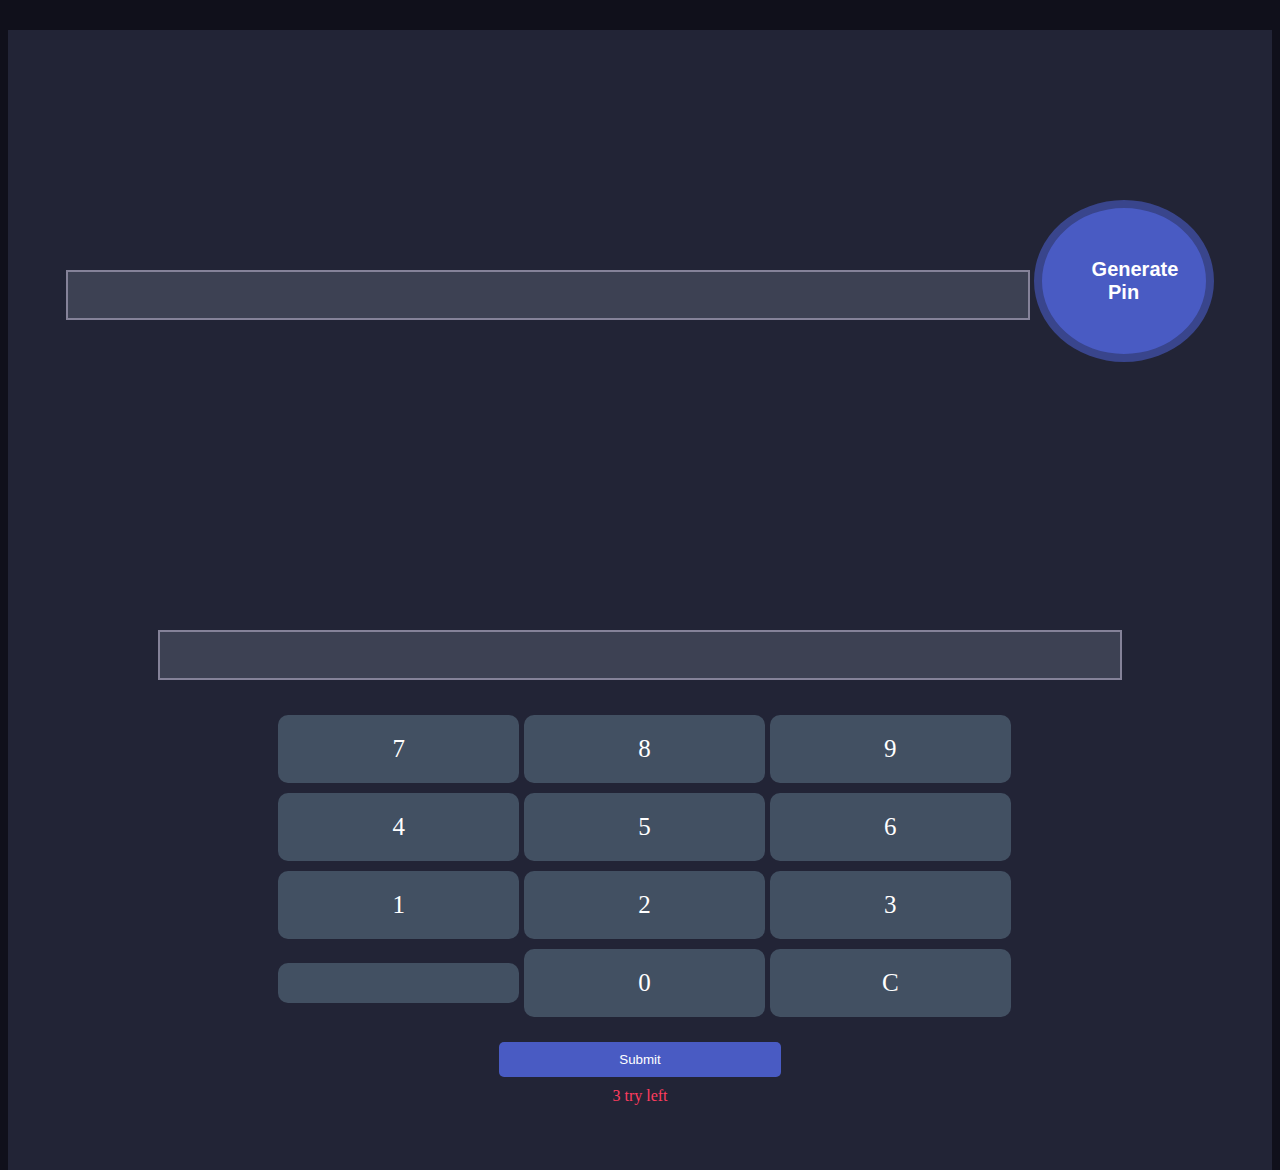
<file: index.html>
<!DOCTYPE html>
<html lang="en">

<head>
    <meta charset="UTF-8">
    <meta name="viewport" content="width=device-width, initial-scale=1.0">
    <title>Pin Generator</title>
    <link rel="stylesheet" href="https://stackpath.bootstrapcdn.com/bootstrap/4.5.0/css/bootstrap.min.css"
        integrity="sha384-9aIt2nRpC12Uk9gS9baDl411NQApFmC26EwAOH8WgZl5MYYxFfc+NcPb1dKGj7Sk" crossorigin="anonymous">
    <link rel="stylesheet" href="style.css">
</head>

<body>
    <div class="container">
        <div class="row">
            <div class="col-md-6">
                <div class="pin-generator half-width">
                    <input id="pin" class="form-control" type="text">
                    <button id="pin-generate" class="generate-btn">Generate Pin</button>
                </div>
            </div>
            <div class="col-md-6">
                <div class="input-section half-width">
                    <input id="pinType" class="form-control" type="text">
                    <div class="numbers">
                        <div id="bubble" class="calc-body">
                            <div class="calc-button-row">
                                <div id="7" class="button">7</div>
                                <div id="8" class="button">8</div>
                                <div id="9" class="button">9</div>
                            </div>
                            <div class="calc-button-row">
                                <div id="4" class="button">4</div>
                                <div id="5" class="button">5</div>
                                <div id="6" class="button">6</div>
                            </div>
                            <div class="calc-button-row">
                                <div id="1" class="button">1</div>
                                <div id="2" class="button">2</div>
                                <div id="3" class="button">3</div>
                            </div>
                            <div class="calc-button-row">
                                <div class="button"></div>
                                <div id="0" class="button">0</div>
                                <div class="button">C</div>
                            </div>
                            <div>
                                <button id="submit" type="submit" class="submit-btn">Submit</button>
                                <p class="action-left">3 try left</p>
                            </div>
                        </div>
                    </div>
                </div>
            </div>
            <div class="notify-section">
                <p id="show" class="notify">❌ Pin Didn't Match, Please try again</p>
                <p id="show1" class="notify">✅ Pin Matched... Secret door is opening for you</p>
            </div>
        </div>



        <script>
            let Values = '';

            function ALERT() {
                alert("input has max 4 length");
            }

            function INPUT(id) {
                // console.log("pressed 1");
                let Value = document.getElementById(id).innerText;
                let Valuex = parseFloat(Value);
                Values = Values + Valuex;
                if(Values.length > 4){
                    ALERT()
                }
                else{
                    document.getElementById("pinType").value = Values;
                }
            }


            // function type(id) {
            //     document.getElementById(id).addEventListener('click',function () {
            //         let Num = document.getElementById(id).innerText;
            //         document.getElementById("pinType").innerText = Num;
            //     })
            // }

            let pinGenerate = document.getElementById("pin-generate");

            pinGenerate.addEventListener("click", function () {
                console.log("clicked");
                let Random = (Math.random() * 10000 + '').split('.')[0];
                console.log(Random);
                document.getElementById("pin").value = Random;
            })

            // for 1
            let Num = document.getElementById("1");
            Num.addEventListener('click', function () {
                INPUT("1");

            })
            // 2
            Num = document.getElementById("2");
            Num.addEventListener('click', function () {
                INPUT("2");

            })

            // 3
            Num = document.getElementById("3");
            Num.addEventListener('click', function () {
                INPUT("3");

            })

            // 4
            Num = document.getElementById("4");
            Num.addEventListener('click', function () {
                INPUT("4");

            })

            // 5
            Num = document.getElementById("5");
            Num.addEventListener('click', function () {
                INPUT("5");

            })

            // 6

            Num = document.getElementById("6");
            Num.addEventListener('click', function () {
                INPUT("6");

            })

            // 7
            Num = document.getElementById("7");
            Num.addEventListener('click', function () {
                INPUT("7");

            })

            // 8

            Num = document.getElementById("8");
            Num.addEventListener('click', function () {
                INPUT("8");

            })

            // 9
            Num = document.getElementById("9");
            Num.addEventListener('click', function () {
                INPUT("9");

            })

            // 0
            Num = document.getElementById("0");
            Num.addEventListener('click', function () {
                INPUT("0");

            })

            document.getElementById("submit").addEventListener('click', function () {
                let a = document.getElementById('pin').value;
                // a = parseFloat(a);
                let b = document.getElementById('pinType').value;
                // b = parseFloat(b);
                if (a == b){
                    let Show1 = document.getElementById('show1');
                    Show1.style.display = "block";
                    // alert("matched")
                }
                else{
                    let Show = document.getElementById('show');
                    Show.style.display = "block";
                    // alert("not-------------matched")
                }
            })

            

            




        </script>
</body>

</html>
</file>
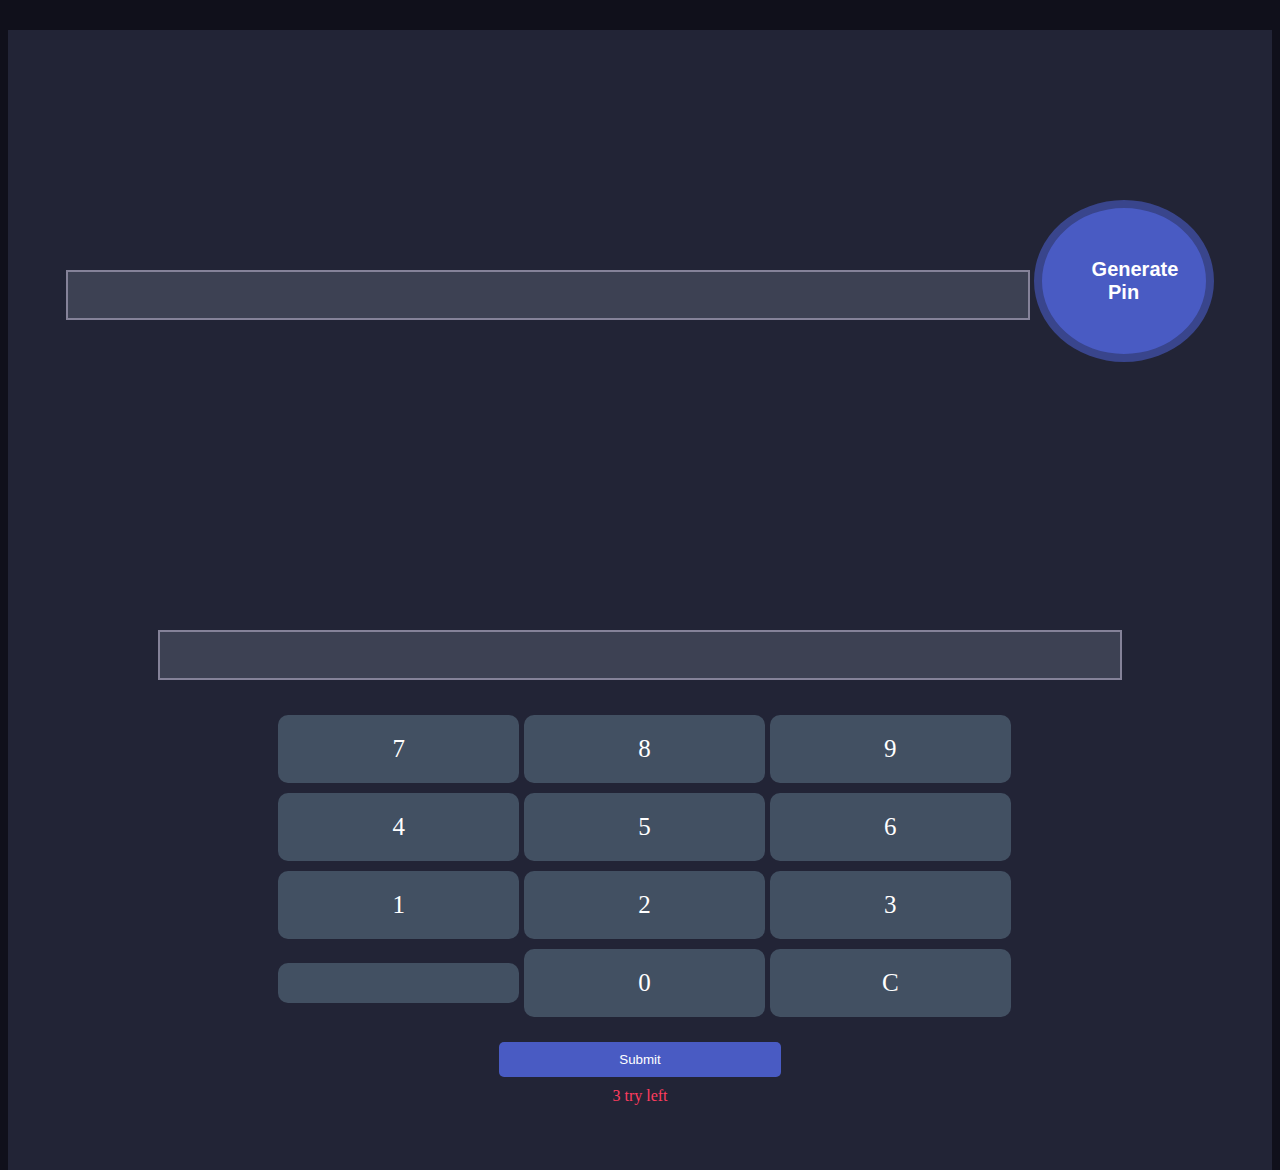
<file: test.html>
<!DOCTYPE html>
<html lang="en">
<head>
    <meta charset="UTF-8">
    <meta name="viewport" content="width=device-width, initial-scale=1.0">
    <title>Pin Generator</title>
    <link rel="stylesheet" href="https://stackpath.bootstrapcdn.com/bootstrap/4.5.0/css/bootstrap.min.css" integrity="sha384-9aIt2nRpC12Uk9gS9baDl411NQApFmC26EwAOH8WgZl5MYYxFfc+NcPb1dKGj7Sk" crossorigin="anonymous">
    <link rel="stylesheet" href="style.css">
</head>
<body>
    <div class="container">
        <div class="row">
            <div class="col-md-6">
                <div class="pin-generator half-width">
                    <input class="form-control" type="text">
                    <button class="generate-btn">Generate Pin</button>
                </div>
            </div>
            <div class="col-md-6">
                <div class="input-section half-width">
                    <input id="pinForm" class="form-control" type="text">
                    <div class="numbers">
                        <div id="pin" class="calc-body">
                            <div class="calc-button-row">
                              <div class="button">7</div>
                              <div class="button">8</div>
                              <div class="button">9</div>
                            </div>
                            <div class="calc-button-row">
                              <div class="button">4</div>
                              <div class="button">5</div>
                              <div class="button">6</div>
                            </div>
                            <div class="calc-button-row">
                              <div class="button">1</div>
                              <div class="button">2</div>
                              <div class="button">3</div>
                            </div>
                            <div class="calc-button-row">
                                <div class="button"></div>
                                <div class="button">0</div>
                                <div class="button">C</div>
                            </div>
                            <div>
                                <button type="submit" class="submit-btn">Submit</button>
                                <p class="action-left">3 try left</p>
                            </div>
                    </div>
                </div>
            </div>
        </div>
        <div class="notify-section">
            <p class="notify">❌ Pin Didn't Match, Please try again</p>
            <p class="notify">✅ Pin Matched... Secret door is opening for you</p>
        </div>
    </div>


    <script>
        let Pin = document.getElementById("pin");
        Pin.addEventListener('click', function (event) {
            let digit =  event.target.innerText;

        })

    </script>
</body>
</html>
</file>
<file: style.css>
*{
    box-sizing: border-box;
}
body {
    background: #10101B;
    height: 100vh;
}
.container {
    margin-top: 30px;
}

.half-width {
    height: 570px;
    background: #222436;
    padding: 30px;
    text-align: center;
}
.generate-btn{
    margin-top: 140px;
    width: 180px;
    padding: 50px;
    border-radius: 50%;
    border: 8px solid #39458C;
    background-color: #495BC3;
    color: #ffffff;
    font-weight: bold;
    font-size: 20px;
    text-align: center;
}
.generate-btn:focus{
    outline: none;
    box-shadow: none;
}

input[type='text']{
    background-color: #3D4153;
    padding: 10px 0px;
    color: #ffffff;
    width: 80%;
    margin: 0 auto;
    border: 2px solid #858299;
    height: 50px;
    padding: 10px;
}
input[type='text']:focus {
    background-color: #3D4153;
    color: #fff;
    font-size: 20px;
}
.numbers {
    margin: 30px 0;
}

.calc-typed {
margin-top: 20px;
font-size: 45px;
text-align: right;
color: #fff;
}

.calc-button-row {
width: 100%;
}

.button {
width: 20%;
background: #425062;
color: #fff;
padding: 20px 0;
margin: 5px;
display: inline-block;
font-size: 25px;
text-align: center;
vertical-align: middle;
margin-right: -4px;
border-radius: 10px;
cursor: pointer;
}
.blink-me {
color: #E0B612;
}
.submit-btn {
    border: none;
    margin-top: 20px;
    padding: 10px 120px;
    border-radius: 5px;
    background: #495BC3;
    color: #fff;
}
.notify {
    color: #fff;
    text-align: center;
    margin: 0 auto;
    background: #222436;
    margin-top: 20px;
    border-radius: 15px;
    padding: 5px 20px;
}
.notify-section{
    width: 35%;
    margin: 0 auto;
}
.action-left {
    color: #FF3C5F;
    margin-top: 10px;
}
.notify{
    display: none;
}
</file>
